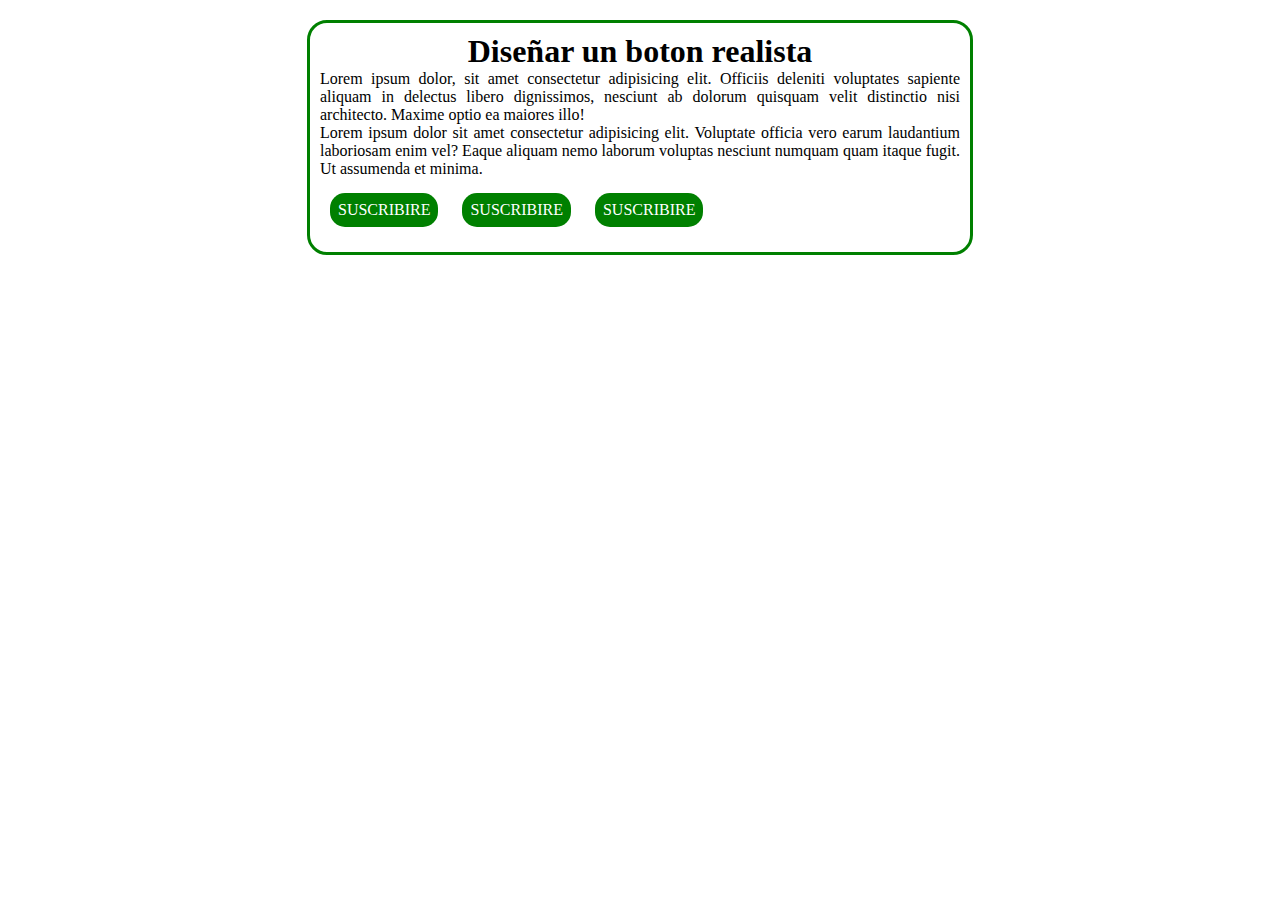
<file: semana_11_nay/caso01.html>
<!DOCTYPE html>
<html lang="en">

<head>
    <meta charset="UTF-8">
    <meta name="viewport" content="width=device-width, initial-scale=1.0">
    <title>Botón de navegacion web</title>
    <link rel="stylesheet" href="CSS/styleboton.css">

</head>

<body>
    <div class="page">
        <h1> Diseñar un boton realista</h1>
        <p>Lorem ipsum dolor, sit amet consectetur adipisicing elit. Officiis deleniti voluptates sapiente aliquam in
            delectus libero dignissimos, nesciunt ab dolorum quisquam velit distinctio nisi architecto. Maxime optio ea
            maiores illo!</p>
        <p>Lorem ipsum dolor sit amet consectetur adipisicing elit. Voluptate officia vero earum laudantium laboriosam
            enim vel? Eaque aliquam nemo laborum voluptas nesciunt numquam quam itaque fugit. Ut assumenda et minima.
        </p>
        <a class="boton" href="#">suscribire</a>
        <a class="boton" href="#">suscribire</a>
        <a class="boton" href="#">suscribire</a>
    </div>

</body>

</html>
</file>
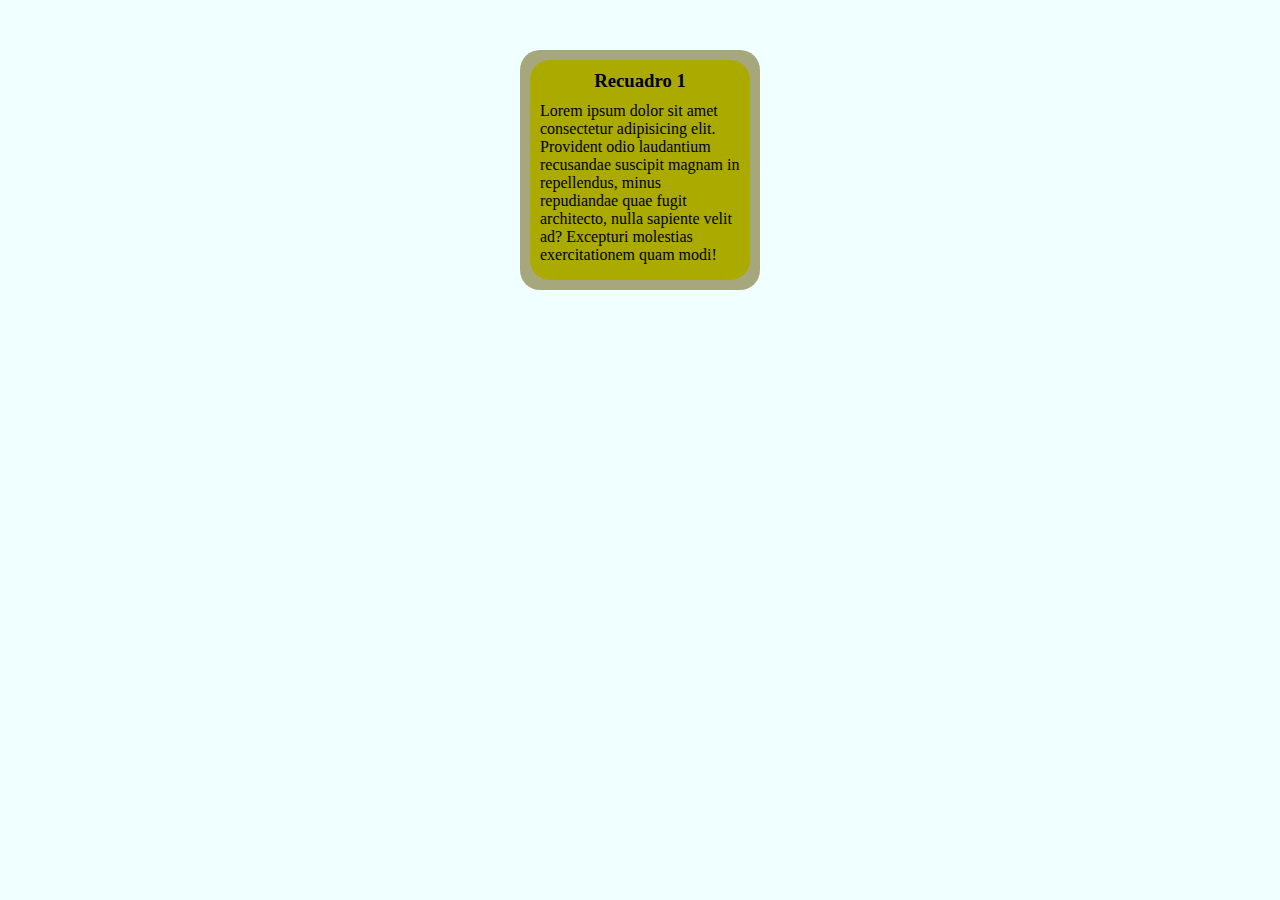
<file: semana_11_nay/caso3_transform.html>
<!DOCTYPE html>
<html lang="en">

<head>
    <meta charset="UTF-8">
    <meta name="viewport" content="width=device-width, initial-scale=1.0">
    <title>Una de las propiedades transform</title>
    <link rel="stylesheet" href="CSS/stylebox.css">

</head>

<body >
    <div class="backbox"><!--primer capa -->
        <div class="recuadro1"><!--segundo capa-->
            <h3> Recuadro 1</h3>
            <p>Lorem ipsum dolor sit amet consectetur adipisicing elit. Provident odio laudantium recusandae suscipit
                magnam in repellendus, minus repudiandae quae fugit architecto, nulla sapiente velit ad? Excepturi
                molestias exercitationem quam modi!</p>
        </div>

    </div>

</body>

</html>
</file>
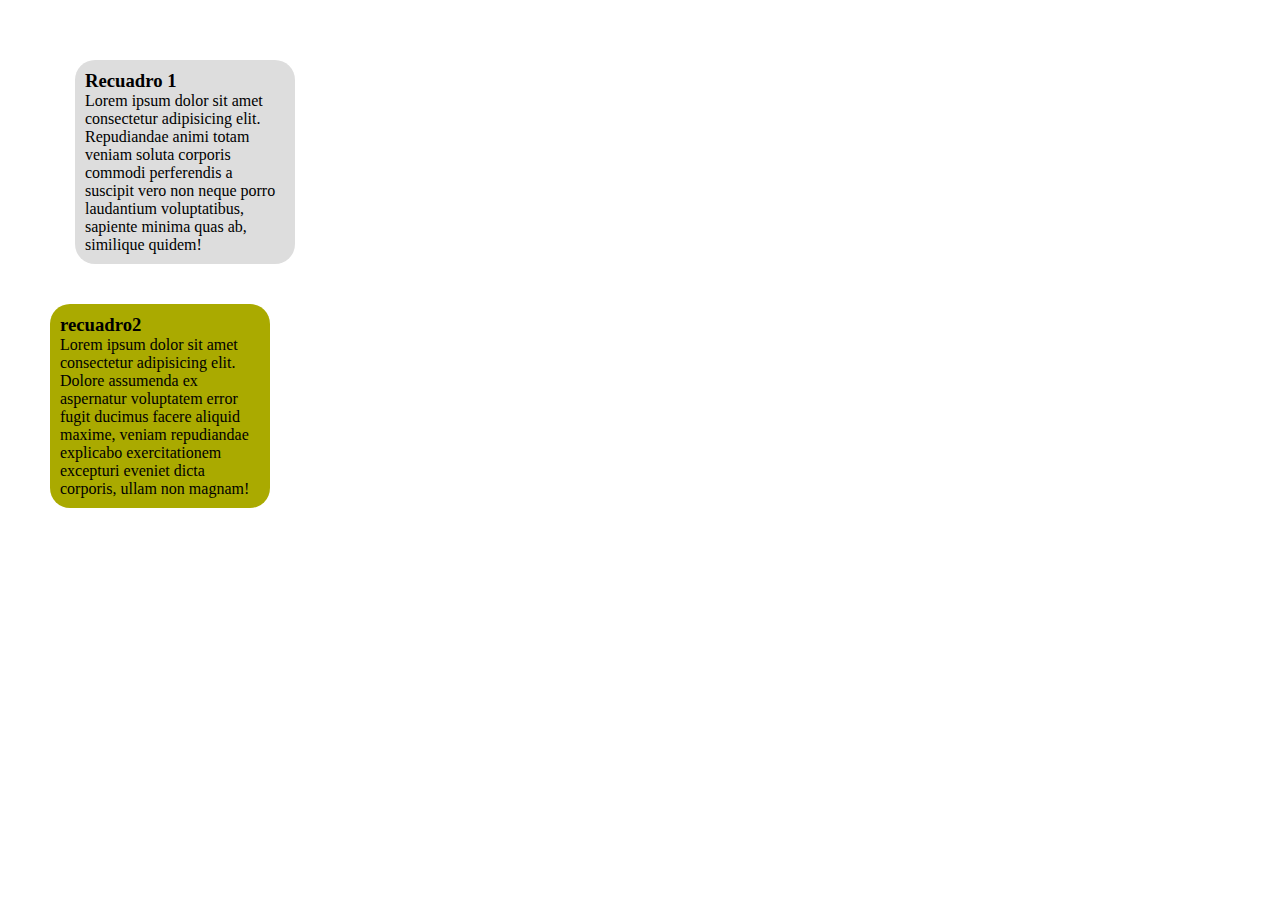
<file: semana_11_nay/pagina01.html>
<!DOCTYPE html>
<html lang="en">
  <head>
    <meta charset="UTF-8" />
    <meta http-equiv="X-UA-Compatible" content="IE=edge" />
    <meta name="viewport" content="width=device-width, initial-scale=1.0" />
    <title>Metodo de translacion: translate(x,y)</title>
    <style>
      * {
        margin: 0;
      }
      #recuadro1 {
        border-radius: 20px;
        background-color: #ddd;
        width: 200px;
        padding: 10px;
        transform: translate(25px, 10px);
      }
      #recuadro2 {
        border-radius: 20px;
        background-color: #aa0;
        width: 200px;
        padding: 10px;
        margin-top: 50px;
      }
      body {
        background: white;
        margin: 50px;
      }
    </style>
  </head>
  <body>
    <div id="recuadro1">
      <h3>Recuadro 1</h3>
      <p>
        Lorem ipsum dolor sit amet consectetur adipisicing elit. Repudiandae
        animi totam veniam soluta corporis commodi perferendis a suscipit vero
        non neque porro laudantium voluptatibus, sapiente minima quas ab,
        similique quidem!
      </p>
    </div>
    <div id="recuadro2">
      <h3>recuadro2</h3>
      <p>
        Lorem ipsum dolor sit amet consectetur adipisicing elit. Dolore
        assumenda ex aspernatur voluptatem error fugit ducimus facere aliquid
        maxime, veniam repudiandae explicabo exercitationem excepturi eveniet
        dicta corporis, ullam non magnam!
      </p>
    </div>
  </body>
</html>
</file>
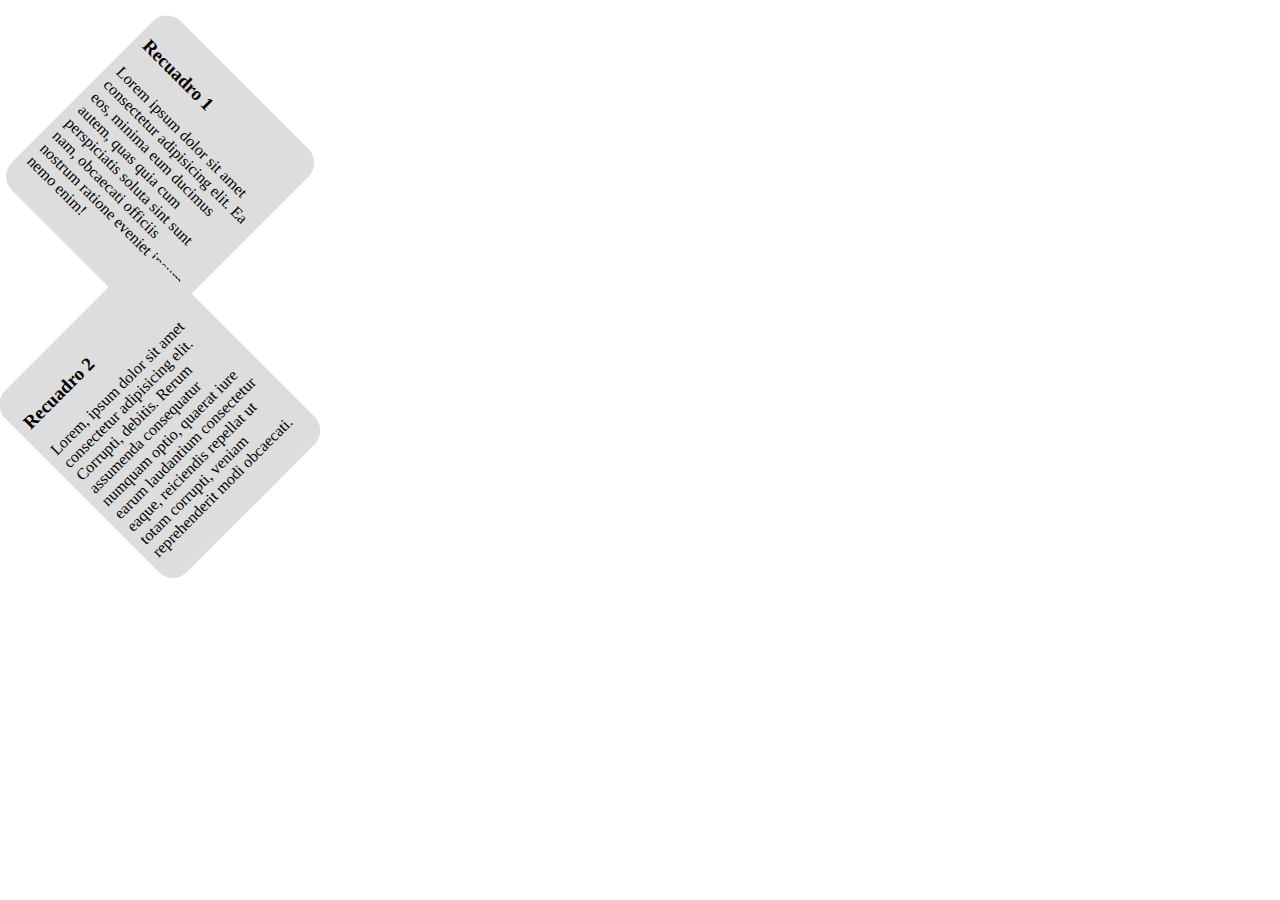
<file: semana_11_nay/pagina02.html>
<!DOCTYPE html>
<html lang="en">
  <head>
    <meta charset="UTF-8" />
    <meta http-equiv="X-UA-Compatible" content="IE=edge" />
    <meta name="viewport" content="width=device-width, initial-scale=1.0" />
    <title>Tranformaciones 2D: rotacion(transform:rotate)</title>
    <style>
      #recuadro1 {
        transform: rotate(45deg);
        border-radius: 20px;
        background-color: #ddd;
        width: 200px;
        padding: 10px;
      }
      #recuadro2 {
        transform: rotate(-45deg);
        border-radius: 20px;
        background-color: #ddd;
        width: 200px;
        padding: 10px;
      }
      body {
        background: white;
        margin: 50px;
      }
    </style>
  </head>
  <body>
    <div id="recuadro1">
      <h3>Recuadro 1</h3>
      <p>
        Lorem ipsum dolor sit amet consectetur adipisicing elit. Ea eos, minima
        eum ducimus autem, quas quia cum perspiciatis soluta sint sunt nam,
        obcaecati officiis nostrum ratione eveniet ipsum nemo enim!
      </p>
    </div>
    <div id="recuadro2">
      <h3>Recuadro 2</h3>
      <p>
        Lorem, ipsum dolor sit amet consectetur adipisicing elit. Corrupti,
        debitis. Rerum assumenda consequatur numquam optio, quaerat iure earum
        laudantium consectetur eaque, reiciendis repellat ut totam corrupti,
        veniam reprehenderit modi obcaecati.
      </p>
    </div>
  </body>
</html>
</file>
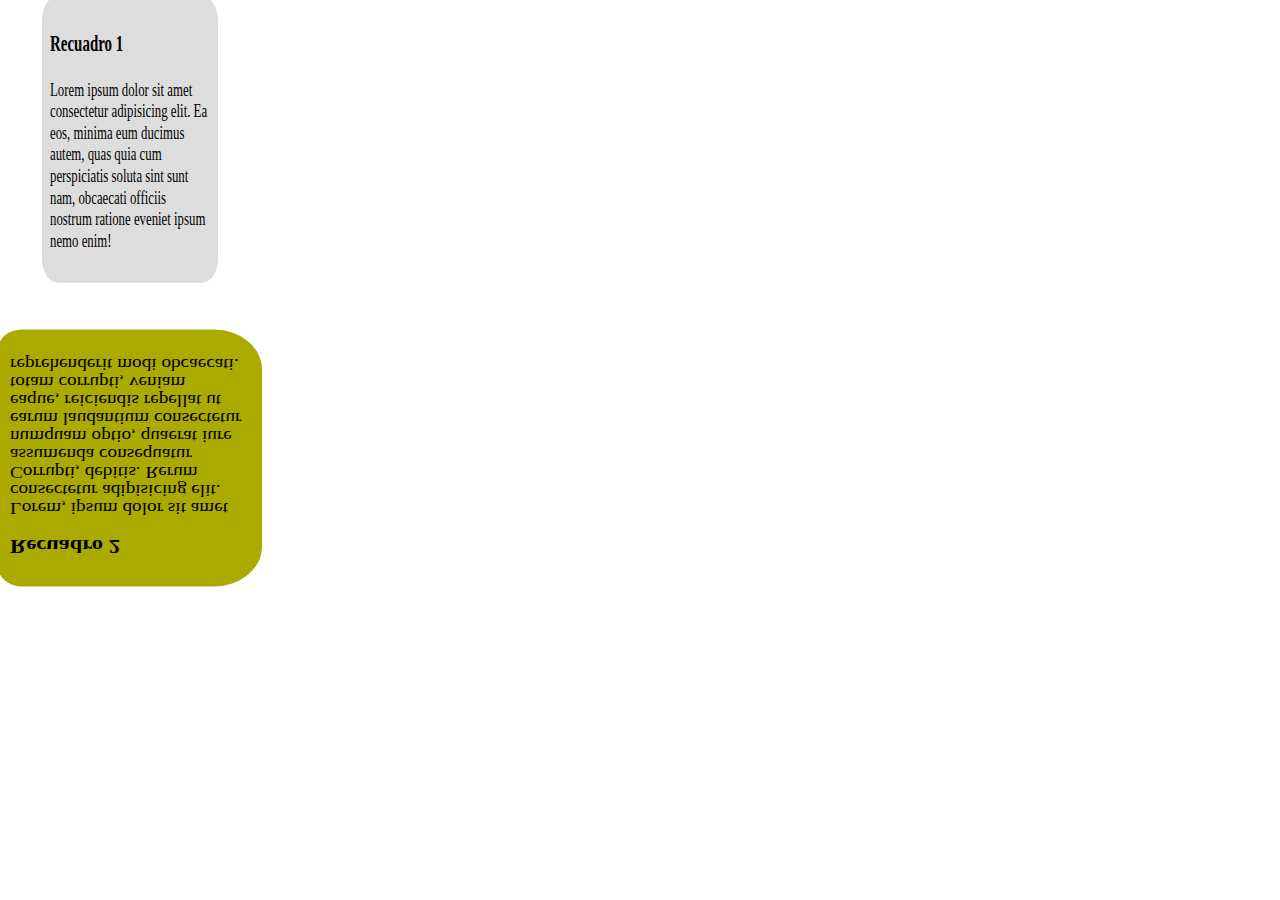
<file: semana_11_nay/pagina03.html>
<!DOCTYPE html>
<html lang="en">
<head>
    <meta charset="UTF-8">
    <meta http-equiv="X-UA-Compatible" content="IE=edge">
    <meta name="viewport" content="width=device-width, initial-scale=1.0">
    <title>Tranformaciones 2D: escalado(transform:scale)</title>
<style>
    #recuadro1{
        transform: scale(0.8,1.2);
        border-radius: 20px;
        background-color: #ddd;
        width: 200px;
        padding: 10px;
    }
    #recuadro2{
        transform: scale(1.20,-1);
        border-radius: 20px 40px 40px 20px;
        background-color: #aa0;
        width: 200px;
        padding: 10px;
        margin-top: 70px;
    }
    body{
        background: white;
        margin: 20px;
    }

</style>
</head>
<body>
    <div id="recuadro1">
        <h3>Recuadro 1</h3>
        <p>
          Lorem ipsum dolor sit amet consectetur adipisicing elit. Ea eos, minima
          eum ducimus autem, quas quia cum perspiciatis soluta sint sunt nam,
          obcaecati officiis nostrum ratione eveniet ipsum nemo enim!
        </p>
      </div>
      <div id="recuadro2">
        <h3>Recuadro 2</h3>
        <p>
          Lorem, ipsum dolor sit amet consectetur adipisicing elit. Corrupti,
          debitis. Rerum assumenda consequatur numquam optio, quaerat iure earum
          laudantium consectetur eaque, reiciendis repellat ut totam corrupti,
          veniam reprehenderit modi obcaecati.
        </p>
      </div>
    
</body>
</html>
</file>
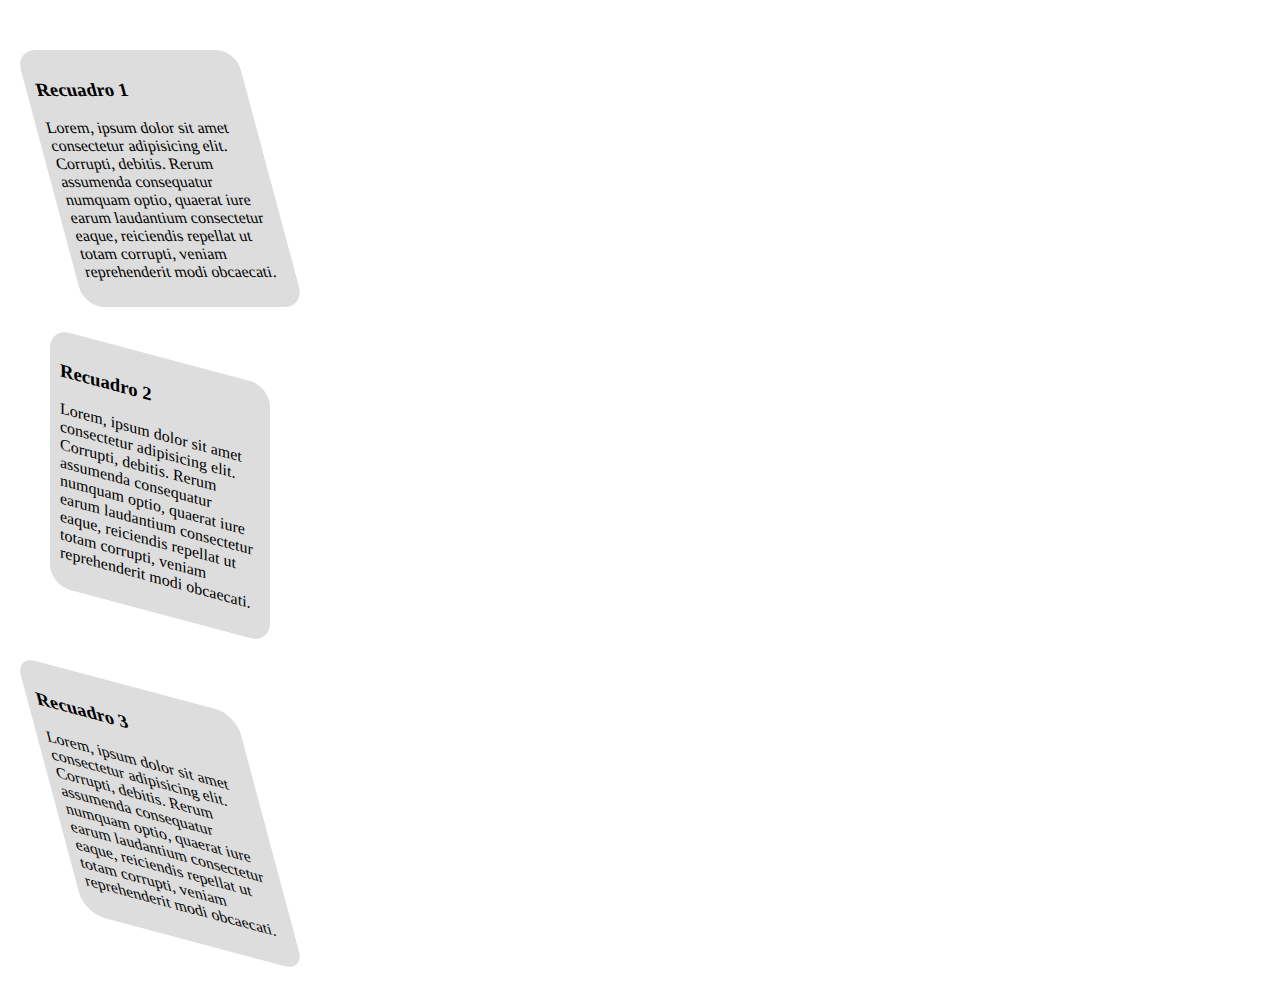
<file: semana_11_nay/pagina04.html>
<!DOCTYPE html>
<html lang="en">
  <head>
    <meta charset="UTF-8" />
    <meta http-equiv="X-UA-Compatible" content="IE=edge" />
    <meta name="viewport" content="width=device-width, initial-scale=1.0" />
    <title>Tranformaciones 2D: torcer(transform:skew)</title>
  <style>
    #recuadro1{
        transform: skew(15deg, 0deg);
        border-radius: 20px;
        background-color: #ddd;
        width: 200px;
        padding:10px;

    }
    #recuadro2{
        transform: skew(0deg,15deg);
        border-radius: 20px;
        background-color: #ddd;
        width:200px;
        padding: 10px;
        margin-top: 50px;

    }
    #recuadro3{
        transform: skew(15deg,15deg);
        border-radius: 20px;
        background-color: #DDD;
        width:200px;
        padding: 10px;
        margin-top: 70px;

    }
    body{
        background: white;
        margin: 50px;

    }
  </style>
</head>
  <body>
    <div id="recuadro1">
      <h3>Recuadro 1</h3>
      <p>
        Lorem, ipsum dolor sit amet consectetur adipisicing elit. Corrupti,
        debitis. Rerum assumenda consequatur numquam optio, quaerat iure earum
        laudantium consectetur eaque, reiciendis repellat ut totam corrupti,
        veniam reprehenderit modi obcaecati.
      </p>
    </div>
    <div id="recuadro2">
      <h3>Recuadro 2</h3>
      <p>
        Lorem, ipsum dolor sit amet consectetur adipisicing elit. Corrupti,
        debitis. Rerum assumenda consequatur numquam optio, quaerat iure earum
        laudantium consectetur eaque, reiciendis repellat ut totam corrupti,
        veniam reprehenderit modi obcaecati.
      </p>
    </div>
    <div id="recuadro3">
      <h3>Recuadro 3</h3>
      <p>
        Lorem, ipsum dolor sit amet consectetur adipisicing elit. Corrupti,
        debitis. Rerum assumenda consequatur numquam optio, quaerat iure earum
        laudantium consectetur eaque, reiciendis repellat ut totam corrupti,
        veniam reprehenderit modi obcaecati.
      </p>
    </div>
  </body>
</html>
</file>
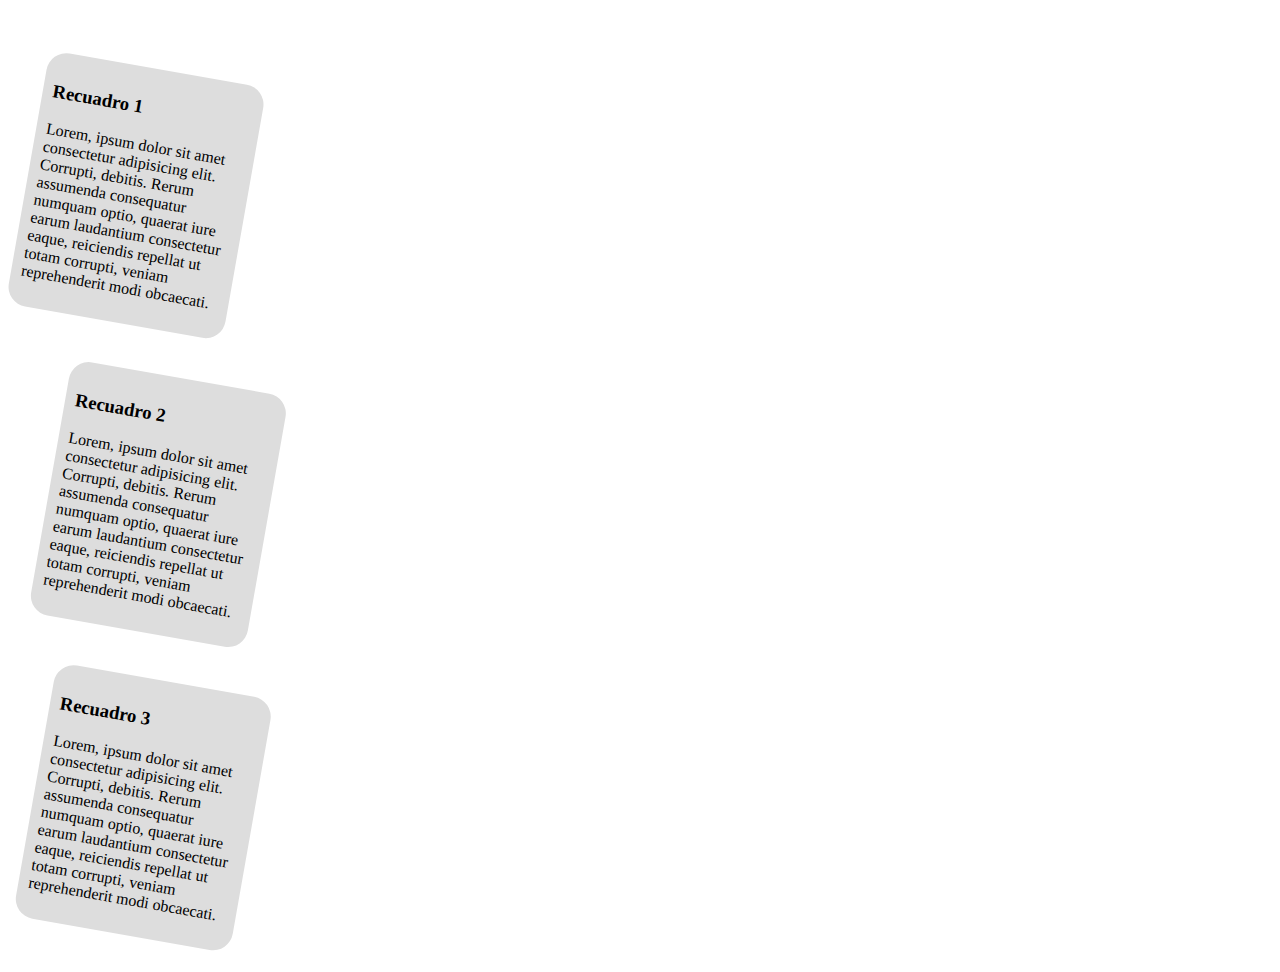
<file: semana_11_nay/pagina05.html>
<!DOCTYPE html>
<html lang="en">
<head>
    <meta charset="UTF-8">
    <meta http-equiv="X-UA-Compatible" content="IE=edge">
    <meta name="viewport" content="width=device-width, initial-scale=1.0">
    <title>Document</title>
    <style>
        #recuadro1{
            transform: rotate(10deg);
            transform-origin: left top;
            border-radius: 20px;
            background-color: #ddd;
            width: 200px;
            padding: 10px;

        }
        #recuadro2{
            transform: rotate(10deg);
            transform-origin: 0% 50%;
            border-radius: 20px;
            background-color: #ddd;
            width: 200px;
            padding: 10px;
            margin-top: 50px;

        }
        #recuadro3{
            transform: rotate(10deg);
            transform-origin: 20px 40px;
            border-radius: 20px;
            background-color: #ddd;
            width: 200px;
            padding: 10px;
            margin-top: 50px;

        }
        body{
background: white;
margin: 50px;
        }
    </style>
</head>
<body>
    <div id="recuadro1">
        <h3>Recuadro 1</h3>
        <p>
          Lorem, ipsum dolor sit amet consectetur adipisicing elit. Corrupti,
          debitis. Rerum assumenda consequatur numquam optio, quaerat iure earum
          laudantium consectetur eaque, reiciendis repellat ut totam corrupti,
          veniam reprehenderit modi obcaecati.
        </p>
      </div>
      <div id="recuadro2">
        <h3>Recuadro 2</h3>
        <p>
          Lorem, ipsum dolor sit amet consectetur adipisicing elit. Corrupti,
          debitis. Rerum assumenda consequatur numquam optio, quaerat iure earum
          laudantium consectetur eaque, reiciendis repellat ut totam corrupti,
          veniam reprehenderit modi obcaecati.
        </p>
      </div>
      <div id="recuadro3">
        <h3>Recuadro 3</h3>
        <p>
          Lorem, ipsum dolor sit amet consectetur adipisicing elit. Corrupti,
          debitis. Rerum assumenda consequatur numquam optio, quaerat iure earum
          laudantium consectetur eaque, reiciendis repellat ut totam corrupti,
          veniam reprehenderit modi obcaecati.
        </p>
      </div>
    
</body>
</html>
</file>
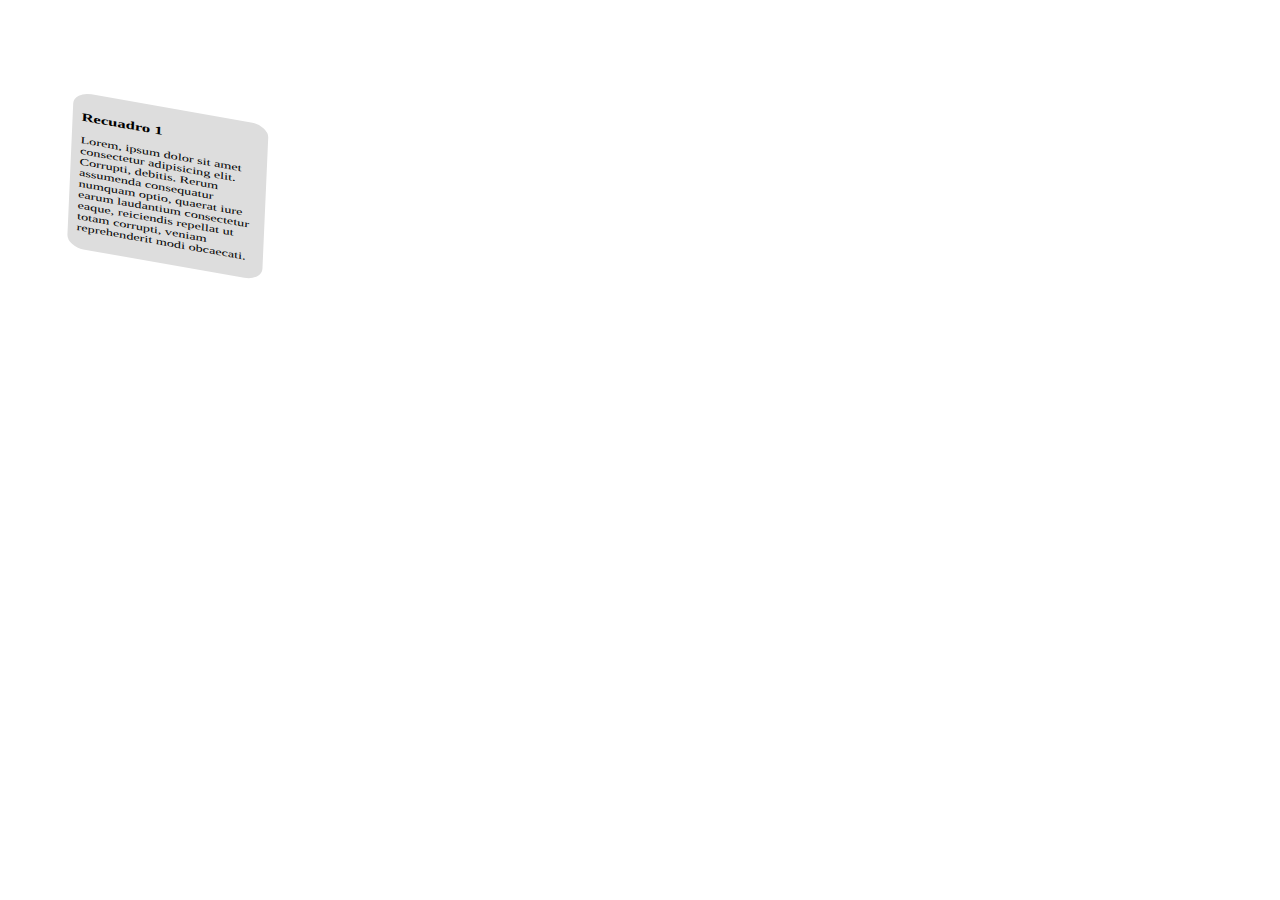
<file: semana_11_nay/pagina06.html>
<!DOCTYPE html>
<html lang="en">
<head>
    <meta charset="UTF-8">
    <meta http-equiv="X-UA-Compatible" content="IE=edge">
    <meta name="viewport" content="width=device-width, initial-scale=1.0">
    <title>Tranformaciones 2D: multiples transformaciones en forma simultanea</title>
<style>
       #recuadro1{
        transform: rotate(10deg) scale(0.9,0.6)translate(10px,10px)skew(5deg,0deg);
            border-radius: 20px;
            background-color: #ddd;
            width: 200px;
            padding: 10px;
       }
       body{
        background: white;
        margin:50px;
       }
</style>


</head>
<body>
    <div id="recuadro1">
        <h3>Recuadro 1</h3>
        <p>
          Lorem, ipsum dolor sit amet consectetur adipisicing elit. Corrupti,
          debitis. Rerum assumenda consequatur numquam optio, quaerat iure earum
          laudantium consectetur eaque, reiciendis repellat ut totam corrupti,
          veniam reprehenderit modi obcaecati.
        </p>
      </div>
    
</body>
</html>
</file>
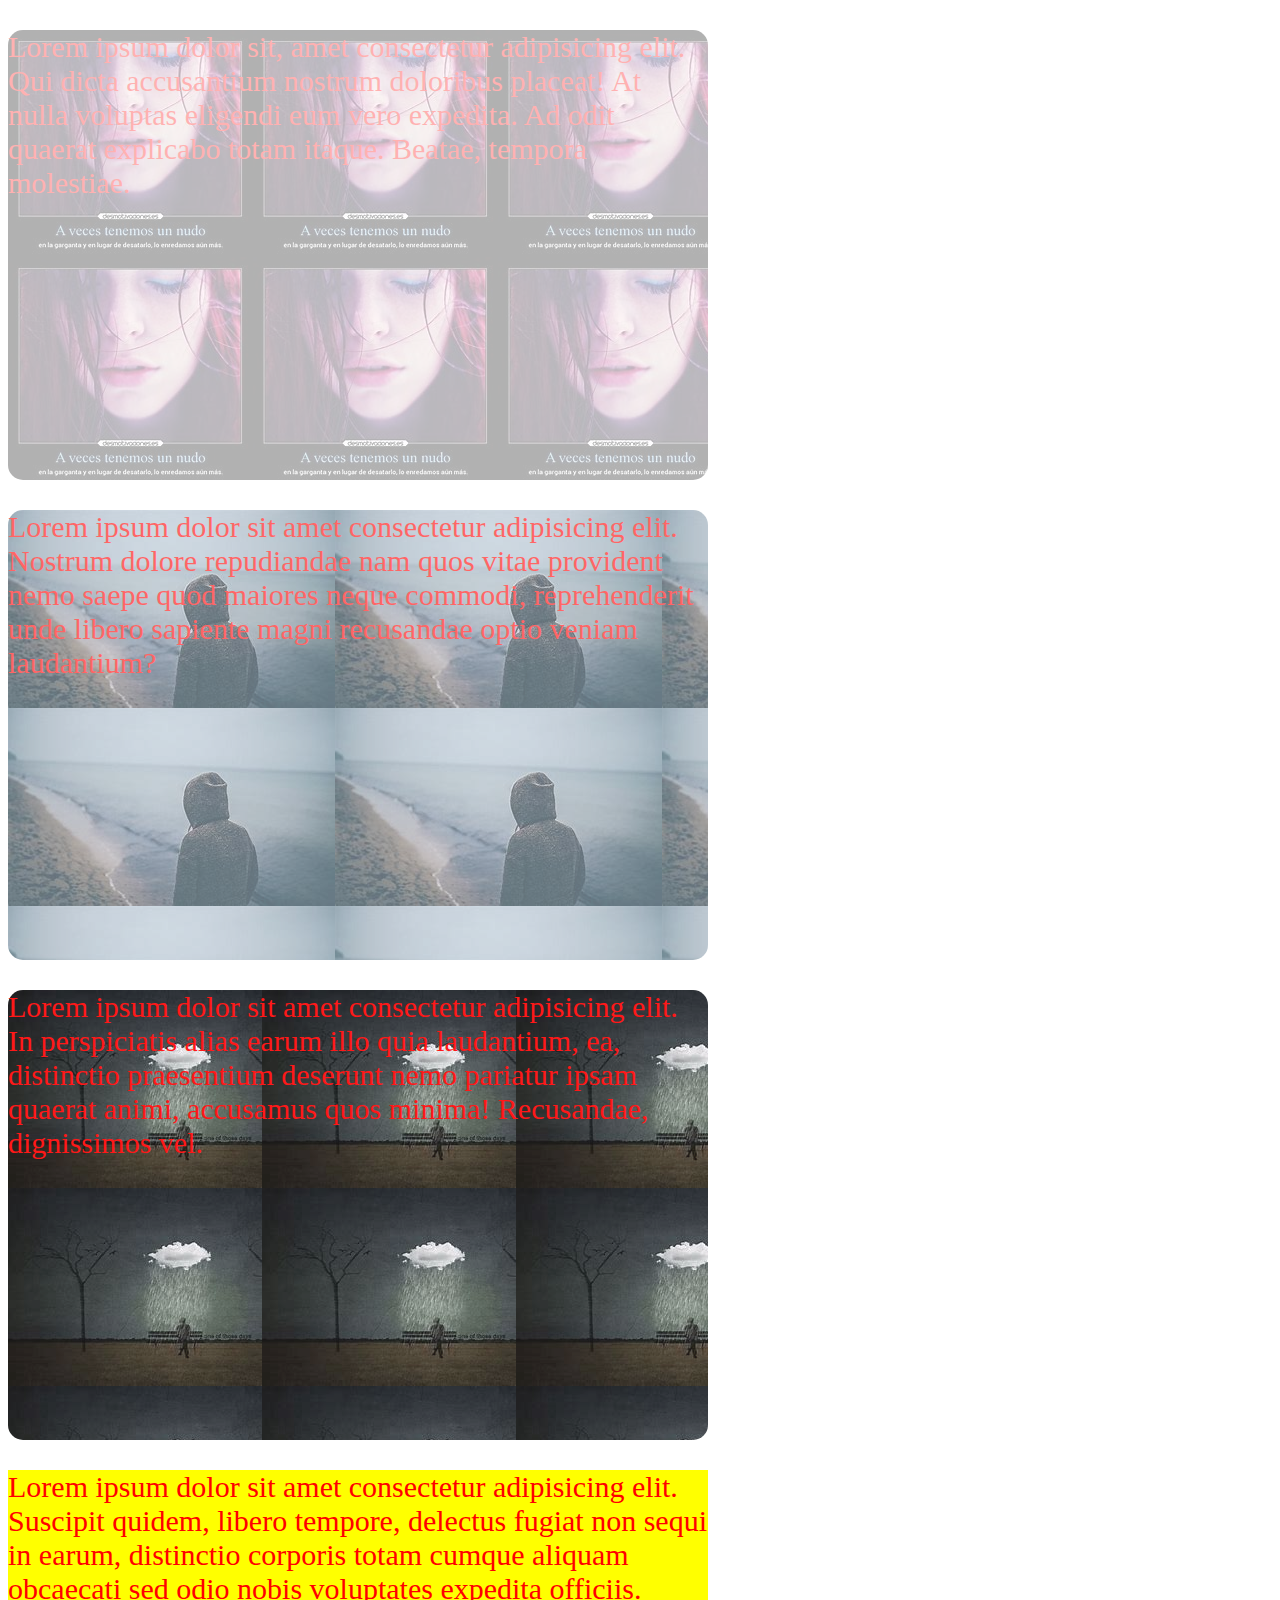
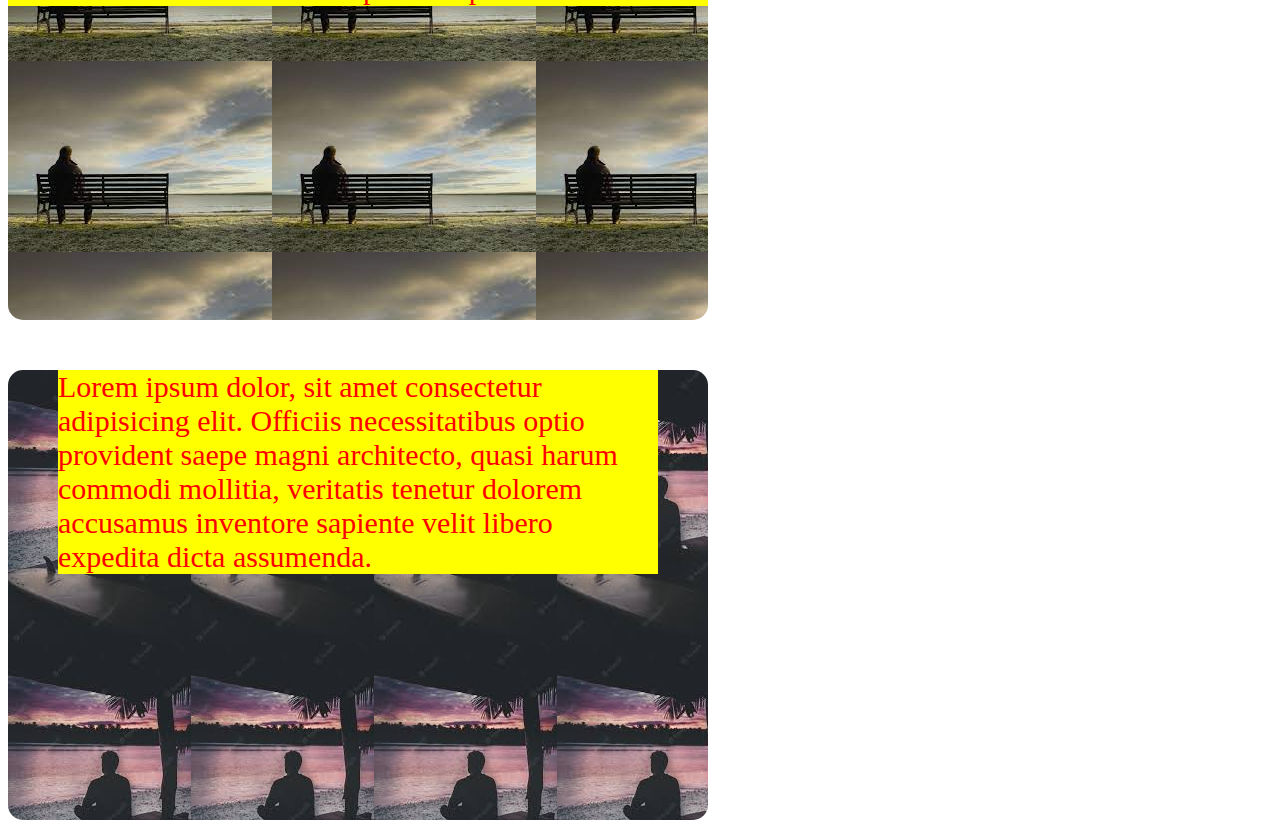
<file: semana_11_nay/pagina07.html>
<!DOCTYPE html>
<html lang="en">
  <head>
    <meta charset="UTF-8" />
    <meta http-equiv="X-UA-Compatible" content="IE=edge" />
    <meta name="viewport" content="width=device-width, initial-scale=1.0" />
    <title>Opacidad (opacity)</title>
    <style>
        #recuadro1{
            background-image: url(imagen/OIP_nay.jpg);
            background-color: black;
            opacity: 0.3;
            color: #f00;
            width: 700px;
            height: 450px;
            border-radius: 15px;
            font-size: 30px;
        }
        #recuadro2{
            background-image: url(imagen/OIP_2.jpg);
            background-color: black;
            opacity: 0.6;
            color: #f00;
            width: 700px;
            height: 450px;
            border-radius: 15px;
            font-size: 30px;

        }
        #recuadro3{
            background-image: url(imagen/OIP3.jpg);
            background-color: black;
            opacity: 0.9;
            color: #f00;
            width: 700px;
            height: 450px;
            border-radius: 15px;
            font-size: 30px;
        }
        #recuadro4{
            background-image: url(imagen/images\ \(8\).jpg);
            background-color: black;
            color: #f00;
            width: 700px;
            height: 450px;
            border-radius: 15px;
            font-size: 30px;
        }
        #recuadro5{
            background-image: url(imagen/images\ \(9\).jpg);
            background-color: black;
            color: #f00;
            width: 700px;
            height: 450px;
            border-radius: 15px;
            font-size: 30px;
        }
        .texto4{
            background-color: yellow;
        

        }
        .texto5{
            background-color: yellow;
            margin: 50px;
        }
    </style>
  </head>
  <body>
    <div id="recuadro1">
      <p>
        Lorem ipsum dolor sit, amet consectetur adipisicing elit. Qui dicta
        accusantium nostrum doloribus placeat! At nulla voluptas eligendi eum
        vero expedita. Ad odit quaerat explicabo totam itaque. Beatae, tempora
        molestiae.
      </p>
    </div>
    <div id="recuadro2">
      <p>
        Lorem ipsum dolor sit amet consectetur adipisicing elit. Nostrum dolore
        repudiandae nam quos vitae provident nemo saepe quod maiores neque
        commodi, reprehenderit unde libero sapiente magni recusandae optio
        veniam laudantium?
      </p>
    </div>
    <div id="recuadro3">
      <p>
        Lorem ipsum dolor sit amet consectetur adipisicing elit. In perspiciatis
        alias earum illo quia laudantium, ea, distinctio praesentium deserunt
        nemo pariatur ipsam quaerat animi, accusamus quos minima! Recusandae,
        dignissimos vel.
      </p>
    </div>
    <div id="recuadro4">
      <p class="texto4">
        Lorem ipsum dolor sit amet consectetur adipisicing elit. Suscipit
        quidem, libero tempore, delectus fugiat non sequi in earum, distinctio
        corporis totam cumque aliquam obcaecati sed odio nobis voluptates
        expedita officiis.
      </p>
    </div>
    <div id="recuadro5">
      <p class="texto5">
        Lorem ipsum dolor, sit amet consectetur adipisicing elit. Officiis
        necessitatibus optio provident saepe magni architecto, quasi harum
        commodi mollitia, veritatis tenetur dolorem accusamus inventore sapiente
        velit libero expedita dicta assumenda.
      </p>
    </div>
  </body>
</html>
</file>
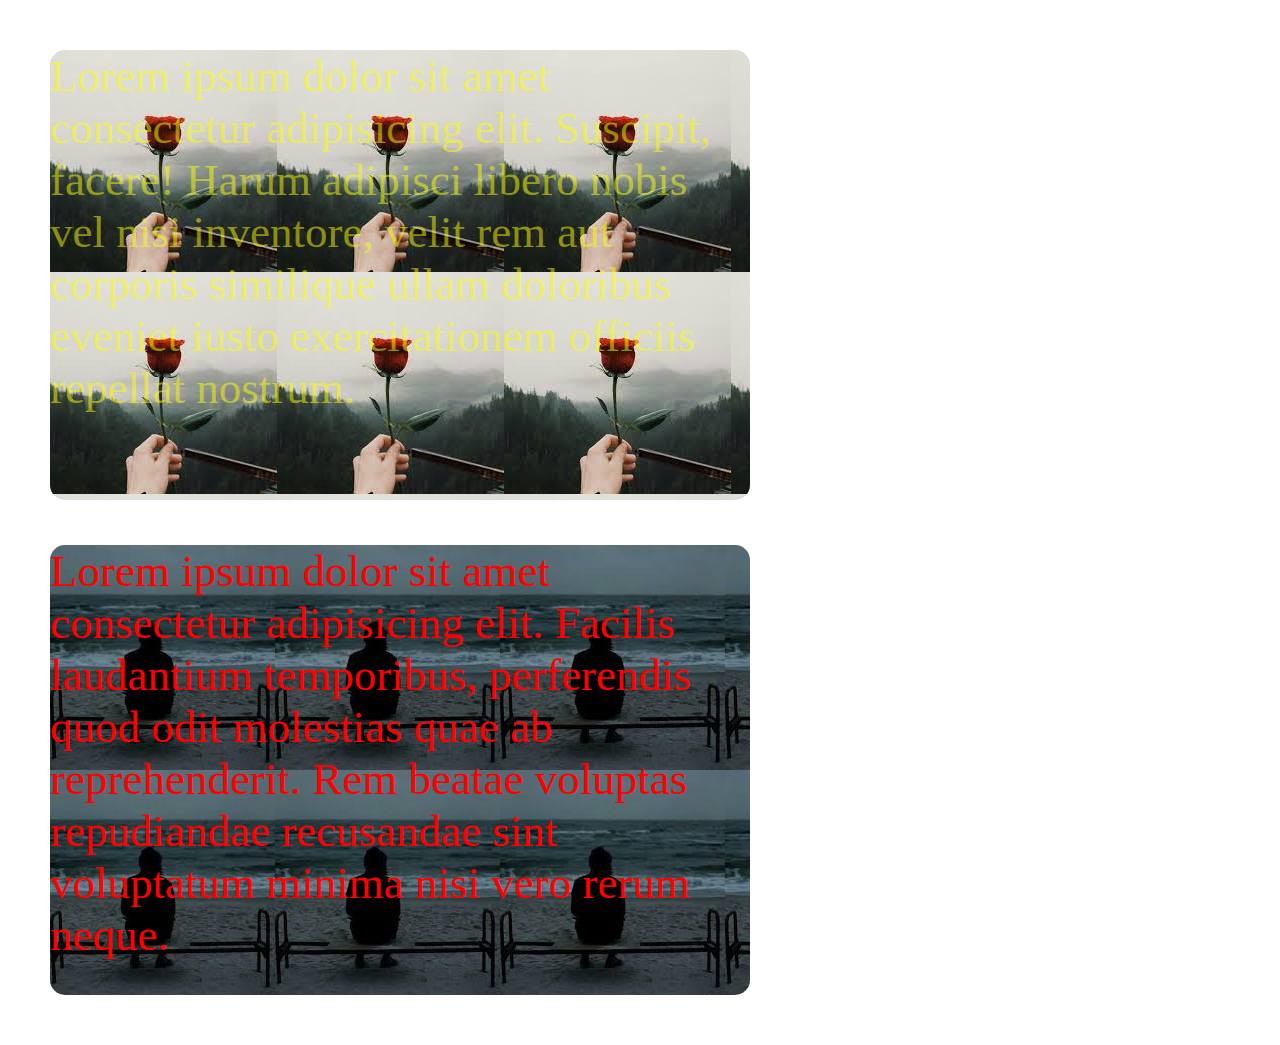
<file: semana_11_nay/pagina08.html>
<!DOCTYPE html>
<html lang="en">
  <head>
    <meta charset="UTF-8" />
    <meta http-equiv="X-UA-Compatible" content="IE=edge" />
    <meta name="viewport" content="width=device-width, initial-scale=1.0" />
    <title>Opcidad (color)</title>
    <style>
       #recuadro1{
        background-image: url(imagen/images\ \(5\).jpg);
        background-color: black;
        color: #f00;
        width: 700px;
        height: 450px;
        border-radius: 15px;
        font-size: 45px;
       } 
       #recuadro2{
        background-image: url(imagen/images\ \(6\).jpg);
        background-color: black;
        color: #f00;
        width: 700px;
        height: 450px;
        border-radius: 15px;
        font-size: 45px;
        margin-top: 10px;
       } 
       .texto1{
        color: rgb(255, 255, 0);
       }
    
       .texto1{
        color: rgb(255, 255, 0, 0.5);
       }
       body{
        background-color: white;
        margin: 50px;
       }
    </style>
  </head>
  <body>
    <div id="recuadro1">
      <p class="texto1">
        Lorem ipsum dolor sit amet consectetur adipisicing elit. Suscipit,
        facere! Harum adipisci libero nobis vel nisi inventore, velit rem aut
        corporis similique ullam doloribus eveniet iusto exercitationem officiis
        repellat nostrum.
      </p>
    </div>
    <div id="recuadro2">
      <p class="texto2">
        Lorem ipsum dolor sit amet consectetur adipisicing elit. Facilis
        laudantium temporibus, perferendis quod odit molestias quae ab
        reprehenderit. Rem beatae voluptas repudiandae recusandae sint
        voluptatum minima nisi vero rerum neque.
      </p>
    </div>
  </body>
</html>
</file>
<file: semana_11_nay/CSS/styleboton.css>
*{
    margin: 0;
}
.page{
    border: 3px solid  green;
    border-radius: 20px;/*par que salgue ovalado*/
    margin: 20px auto; /* tabajan los 4 lados el auto es determoinar o balancia el espacio*/
    width: 50%;   
    padding: 10px;/* para centrar el parrafo o el contenido */
}
h1{
    text-align: center;
}
p{
  text-align: justify;  
}
.boton{
 /*display: inline-block; ---*/
/* las anclas  no trabajan con margen y padeing*/
    background-color: green;
    text-decoration: none;/* para quitar la linea de texto*/
    display: inline-block;
    text-transform: uppercase;/*para cambiar el texto de minuscula a mayuscula*/
    margin: 15px 10px;
    border-radius: 15px;
    margin: 15px 10px;
    padding: 8px;
    color: #ffff;
    /*transition-duration: 3000ms;*/
                                                                                        
}
.boton:hover{
    opacity: 0.9;
    color: black;
    background-color: orange;

}
.boton:active{
    transform: scale(.95);
}
</file>
<file: semana_11_nay/CSS/stylebox.css>
*{
    margin: 0;
}
body{
    background-color: azure;
    margin: 50px;
}
h3{
text-align: center;
padding-bottom: 10px;

}
.backbox{
    width: 220px;/**/
    background-color: #a7a77e;
    border-radius: 20px;
    padding: 10px;
    margin: 0 auto;
}
.recuadro1{
  
    background-color: #aa0;
    border-radius: 20px;
    padding: 10px;
    width: 200px;
    height: 200px;/*lo damos a ambos*/
    /*hover se utiliza el mause */
    /*transition:all 350ms;/*s=segundos */
    /*transition: background-color, color 35s;*/
   /* transition:transform 5s;/* se translada a lado derecha el segundo cuadro y regresa a su lugar*/
    transition:transform 5s;
}
.recuadro1:hover{/**/
/*background-color: blue;
color: white;*/
/*transform:translatex(200px);*/
/*transform:translatey(-200px);
transform: rotate(-45deg);/*deg=grados, rotal ala seguna plano  negativo es anteorario y positivo es horario*/

/*transform: translate(50px,-30px);/*transform: translate(-50px); se translada hacia alado ezquierdo*/
/*(x)-50px, 30px(y de arriba a abajo) para que venga a lado  */
/*transform: scale(1.8,1.2);/*reduce donde 1<= se agranda o y>1 desminuye */
transform: skew(-35deg);/* si es negativose va lado esquierdo y si es dosotivo ala ado derecha*/
opacity: 0.5;/*para la upacidad traabja independiente */
}
</file>
